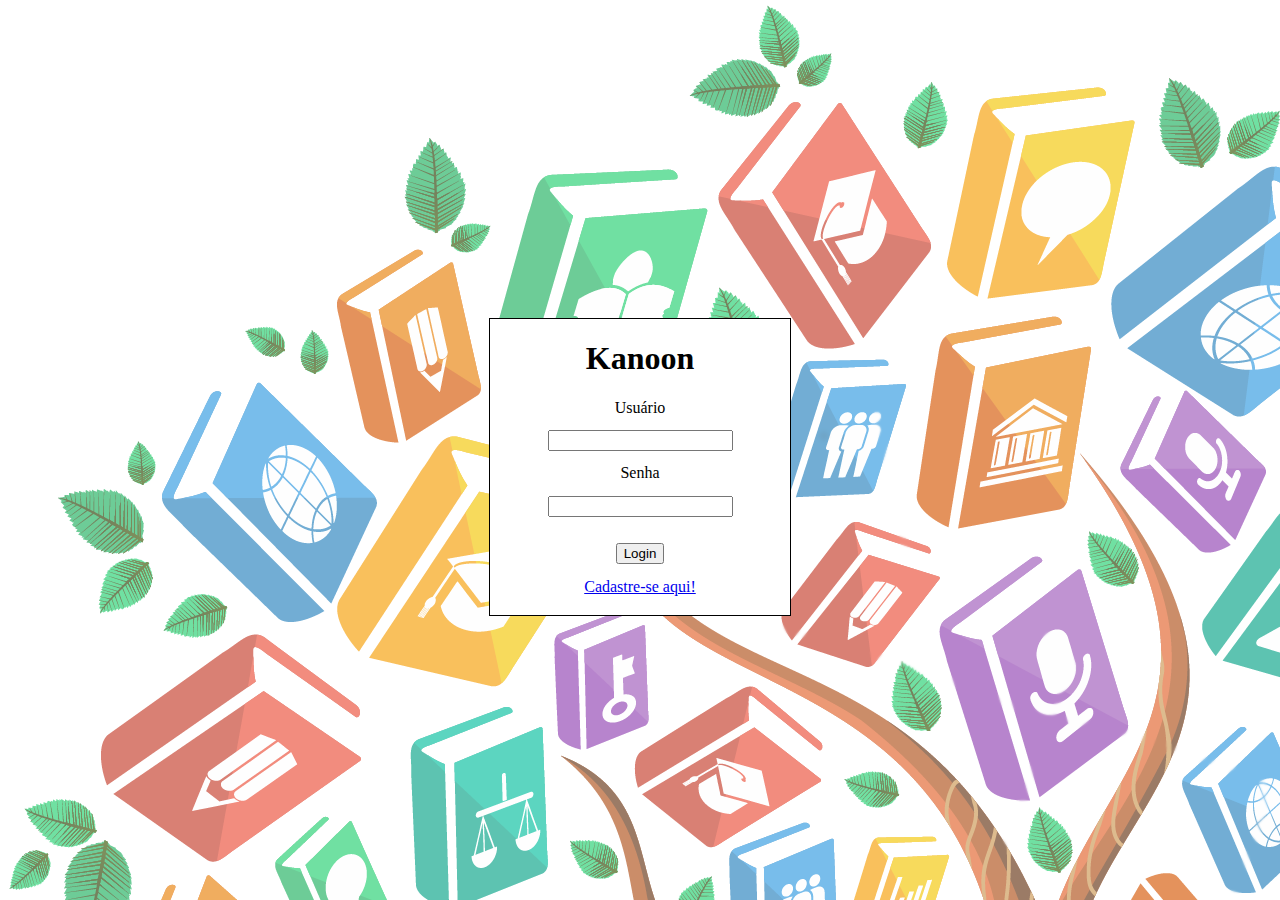
<file: WebDeveloper/index.html>
<!DOCTYPE html>
<html class="viewport bg">
<head>
    <meta charset="UTF-8">
    <meta name="viewport" content="width=device-width, initial-scale=1.0">
    <meta http-equiv="X-UA-Compatible" content="IE=Edge,chrome=1">
    <title>Kanoon</title>
    <link rel="stylesheet" type="text/css" href="style.css"> 
</head>
<body>
    <div class="flexCenterWrap mt-12">
        <div class="flexCenterWrap mt-7">
        <form method="POST" class="alignCenter"> 
            <h1>Kanoon</h1>
            <label> Usuário </label>
            <br>
            <input type="text" required name="user">
            <br>
            <label> Senha </label>
            <br>   
            <input type="password" required name="senha">
            <br>
            <input type="submit" value="Login" name="login">
            <br>
            <a href="register.html" id="register">Cadastre-se aqui!</a>
        </form>
        </div>
    </div>

</body>
</html>
</file>
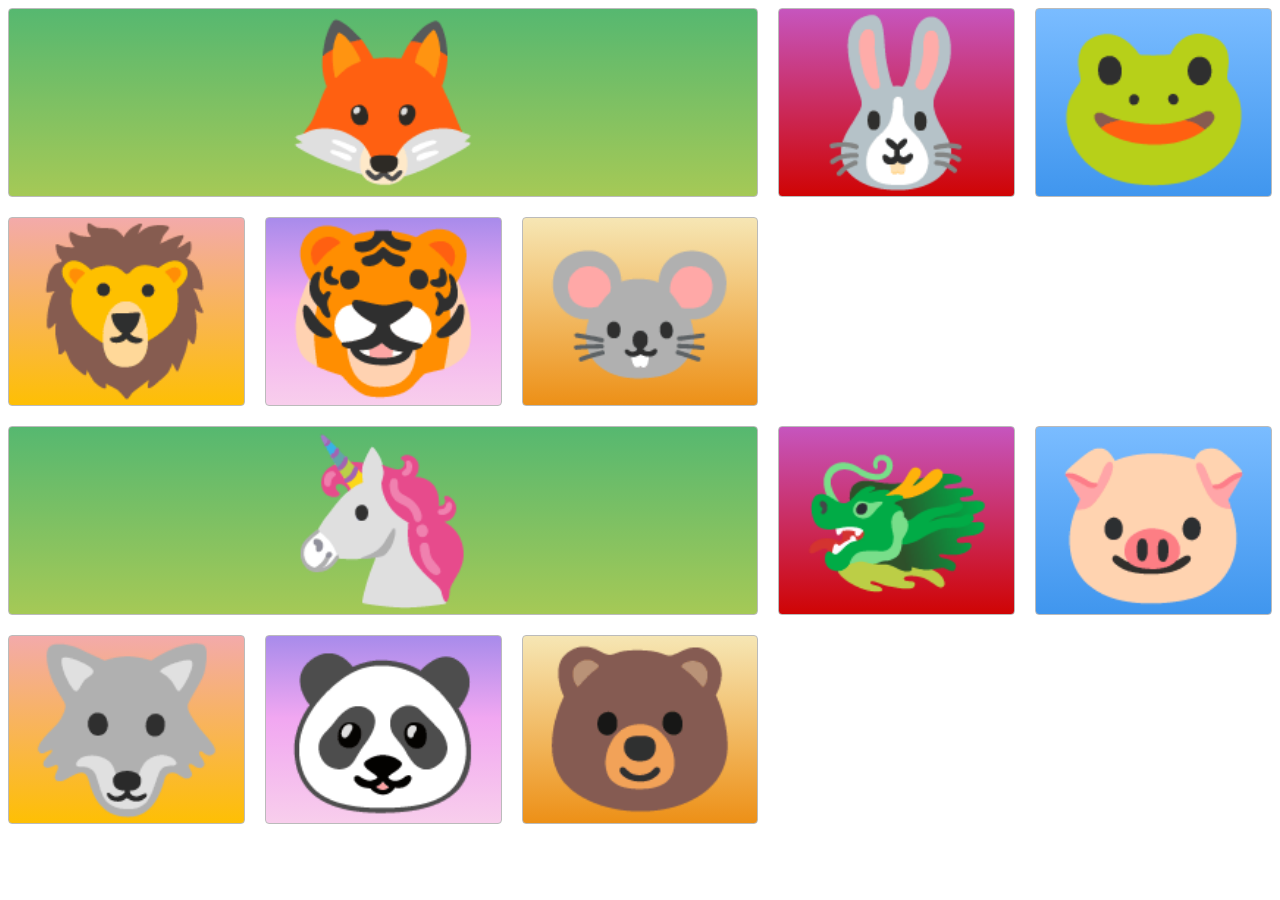
<file: WebDeveloper/Grid/index.html>
<!DOCTYPE html>
<html>

<head>
  <title>Grid Master</title>
  <link rel="stylesheet" type="text/css" href="./style.css">
</head>

<body>
  <div class="container">
    <div class="zone green">🦊</div>
    <div class="zone red">🐰</div>
    <div class="zone blue">🐸</div>
    <div class="zone yellow">🦁</div>
    <div class="zone purple">🐯</div>
    <div class="zone brown">🐭</div>
    <div class="zone green">🦄</div>
    <div class="zone red">🐲</div>
    <div class="zone blue">🐷</div>
    <div class="zone yellow">🐺</div>
    <div class="zone purple">🐼</div>
    <div class="zone brown">🐻</div>
  </div>
</body>

</html>
</file>
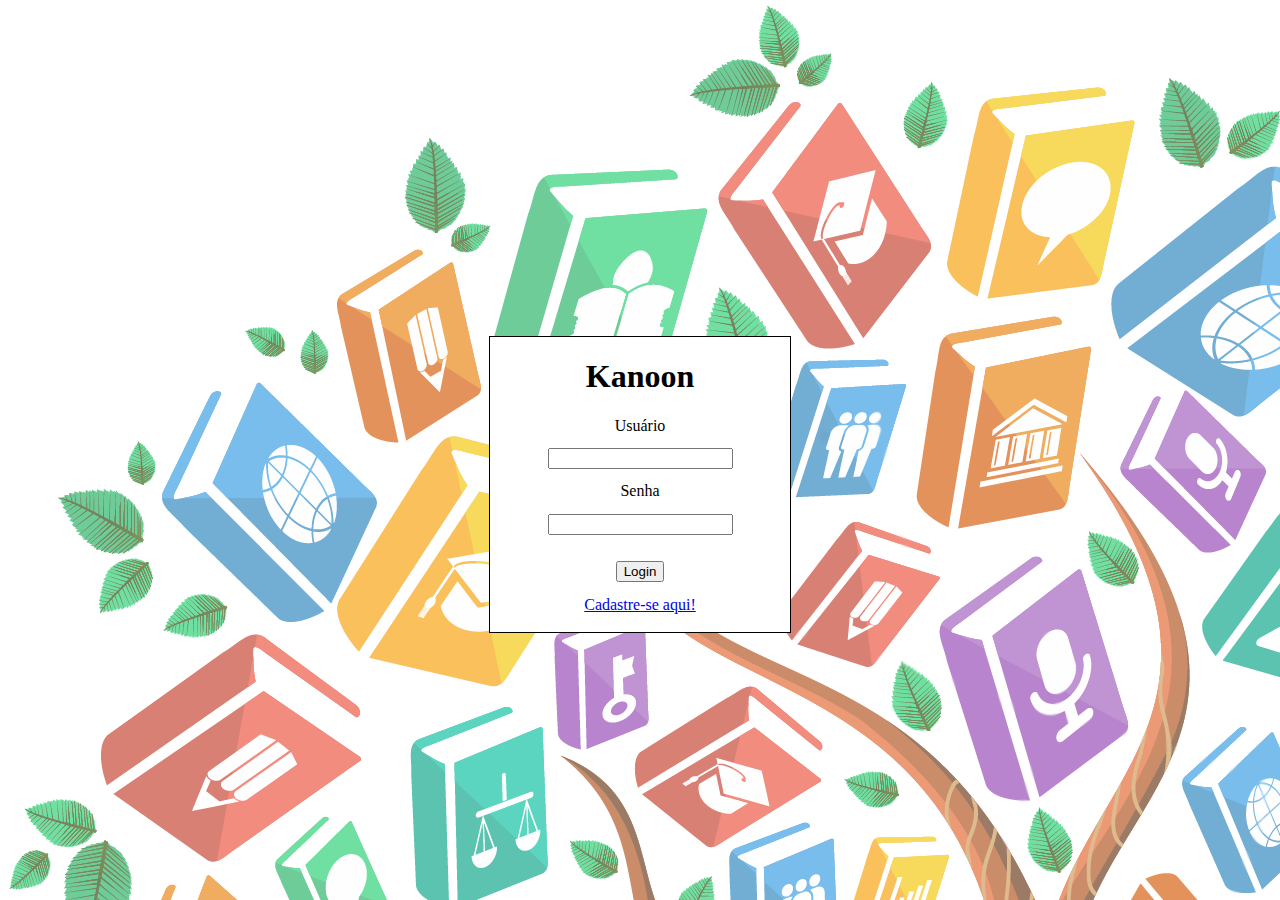
<file: WebDeveloper/LoginRegister/index.html>
<!DOCTYPE html>
<html class="viewport bg">

<head>
    <meta charset="UTF-8">
    <meta name="viewport" content="width=device-width, initial-scale=1.0">
    <meta http-equiv="X-UA-Compatible" content="IE=Edge,chrome=1">
    <title>Kanoon</title>
    <link rel="stylesheet" type="text/css" href="style.css">
</head>

<body>
    <div class="flexCenterWrap mt-12">
        <div class="flexCenterWrap mt-7">
            <form method="POST" class="alignCenter">
                <h1>Kanoon</h1>
                <label> Usuário </label>
                <br>
                <input type="text" required name="user">
                <br>
                <label> Senha </label>
                <br>
                <input type="password" required name="senha">
                <br>
                <input type="submit" value="Login" name="login">
                <br>
                <a href="register.html" id="register">Cadastre-se aqui!</a>
            </form>
        </div>
    </div>

</body>

</html>
</file>
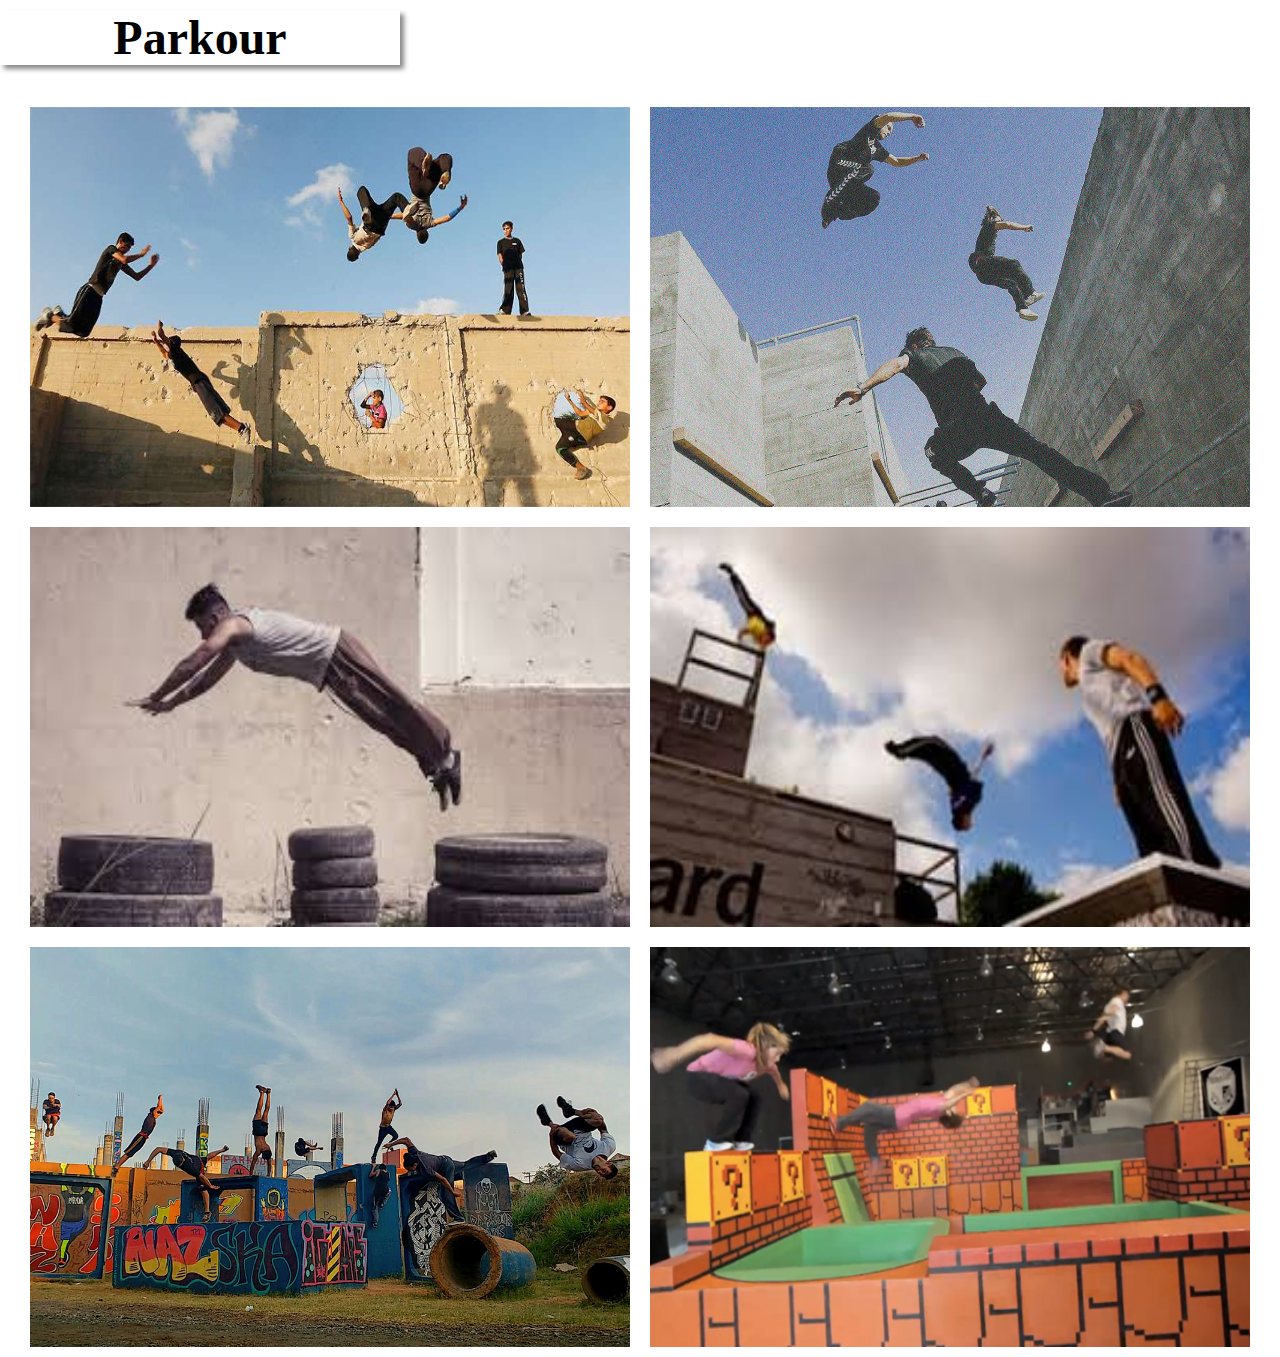
<file: WebDeveloper/Parkour/index.html>
<!DOCTYPE html>
<html>

<head>
    <title>Parkour</title>
    <link rel="stylesheet" type="text/css" href="style.css">
</head>

<body>
    <h1>Parkour</h1>
    <div class="container">
        <img src="./Images/PARKOUR-750.jpg">
        <img src="./Images/UG214-vitrine.jpg">
        <img src="./Images/download.jpeg">
        <img src="./Images/images.jpeg">
        <img src="./Images/parkour-1.jpg">
        <img src="./Images/super-mario-parkour.png">
    </div>
</body>

</html>
</file>
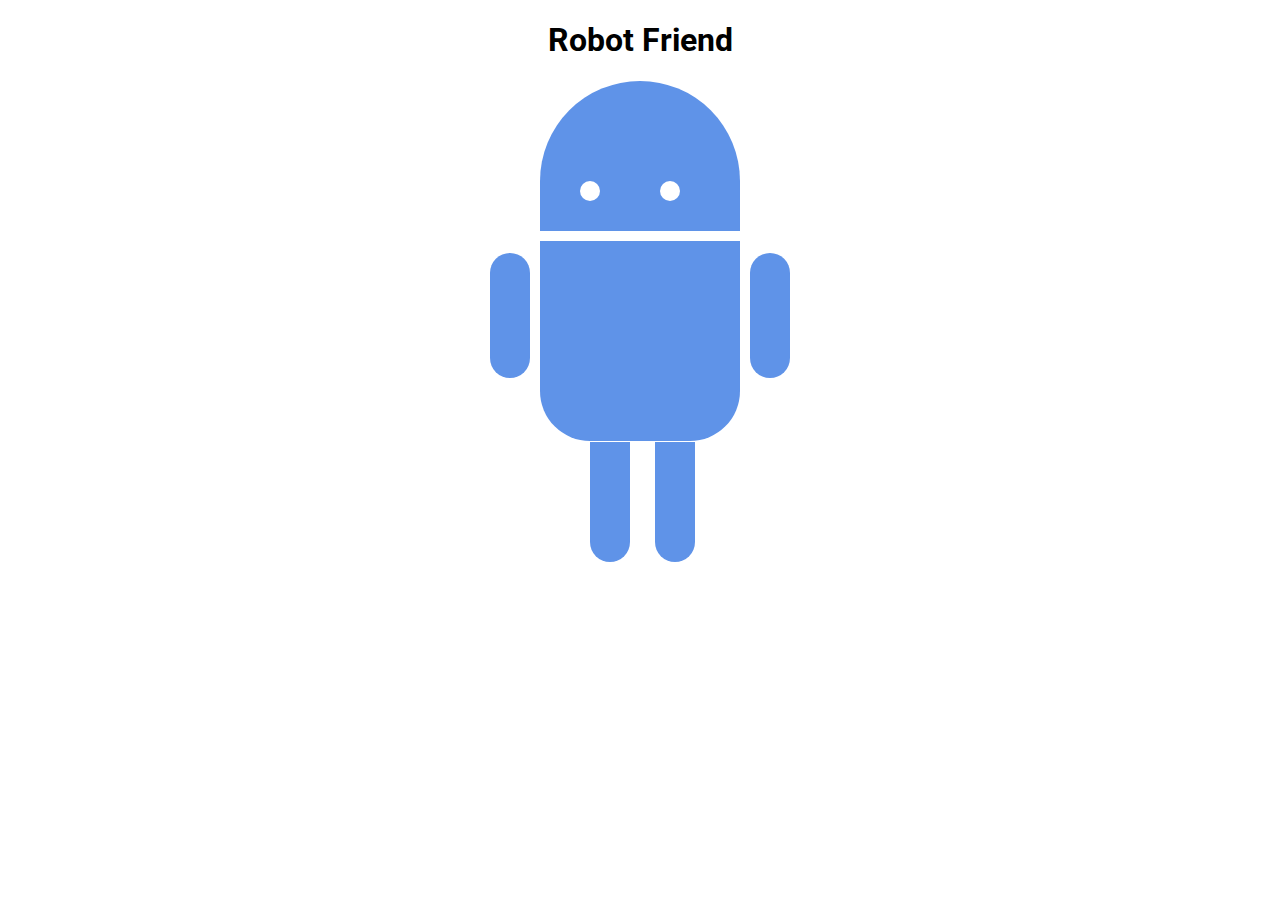
<file: WebDeveloper/Robo/index.html>
<!DOCTYPE html>
<html>
<head>
	<title>RoboPage</title>
	<link rel="stylesheet" type="text/css" href="style.css">
	<link href="https://fonts.googleapis.com/css?family=Roboto" rel="stylesheet">
</head>
<body>
	<h1>Robot Friend</h1>
	<div class="robots">
		<div class="android"> 
			<div class="head"> 
				<div class="eyes"> 
					<div class="left_eye"></div> 
					<div class="right_eye"></div>
				</div> 
			</div> 
			<div class="upper_body"> 
				<div class="left_arm"></div> 
				<div class="torso"></div> 
				<div class="right_arm"></div> 
			</div> 
			<div class="lower_body"> 
				<div class="left_leg"></div> 
				<div class="right_leg"></div> 
			</div> 
		</div>
	</div>
</body>
</html>
</file>
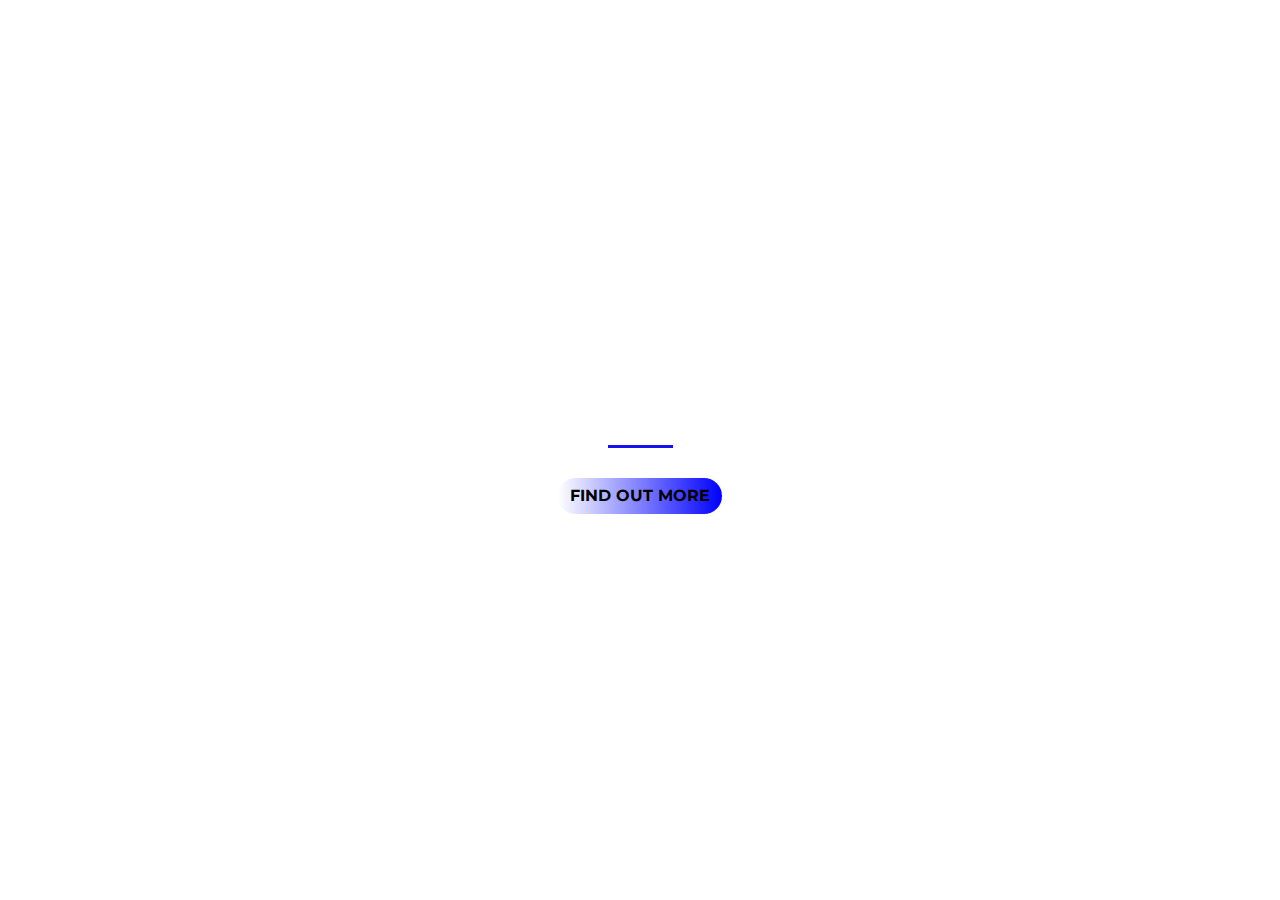
<file: WebDeveloper/Startup/index.html>
<!DOCTYPE html>
<html>

<head>
    <title>Startup</title>
    <link href="https://fonts.googleapis.com/css?family=Montserrat" rel="stylesheet">
    <link rel="stylesheet" href="https://maxcdn.bootstrapcdn.com/bootstrap/4.0.0/css/bootstrap.min.css"
        integrity="sha384-Gn5384xqQ1aoWXA+058RXPxPg6fy4IWvTNh0E263XmFcJlSAwiGgFAW/dAiS6JXm" crossorigin="anonymous">
    <link rel="stylesheet" type="text/css" href="style.css">
</head>

<body>
    <header class="startup text-center text-white d-flex">
        <div class="container my-auto">
            <div class="row">
                <div class="col-lg-12 my-auto">
                    <h1 class="text-uppercase text">
                        <strong>THE BIGGEST STARTUP EVENT OF THE WORLD</strong>
                    </h1>
                    <hr class="grad">
                </div>
                <div class="col-lg-12 my-auto">
                    <!-- Begin Mailchimp Signup Form -->
                    <link href="//cdn-images.mailchimp.com/embedcode/slim-10_7.css" rel="stylesheet" type="text/css">
                    <style type="text/css">
                        #mc_embed_signup {
                            clear: left;
                            font: 14px Helvetica, Arial, sans-serif;
                        }

                        /* Add your own Mailchimp form style overrides in your site stylesheet or in this style block.
	   We recommend moving this block and the preceding CSS link to the HEAD of your HTML file. */
                    </style>
                    <div id="mc_embed_signup">
                        <form
                            action="https://gmail.us20.list-manage.com/subscribe/post?u=56e8aa9da208c181b67510a76&amp;id=9b587bd2ac"
                            method="post" id="mc-embedded-subscribe-form" name="mc-embedded-subscribe-form"
                            class="validate" target="_blank" novalidate>
                            <div id="mc_embed_signup_scroll">
                                <!-- real people should not fill this in and expect good things - do not remove this or risk form bot signups-->
                                <div style="position: absolute; left: -5000px;" aria-hidden="true"><input type="text"
                                        name="b_56e8aa9da208c181b67510a76_9b587bd2ac" tabindex="-1" value=""></div>
                                <div class="clear"><input type="submit" value="Find out more" name="subscribe"
                                        id="mc-embedded-subscribe" class="button btn grad"></div>
                            </div>
                        </form>
                    </div>
                    <!--End mc_embed_signup-->
                </div>
            </div>
        </div>
    </header>
</body>

</html>


<!--Scripts do js do bootstrap-->
<!--<script src="https://code.jquery.com/jquery-3.3.1.slim.min.js"
            integrity="sha384-q8i/X+965DzO0rT7abK41JStQIAqVgRVzpbzo5smXKp4YfRvH+8abtTE1Pi6jizo"
            crossorigin="anonymous"></script>
        <script src="https://cdnjs.cloudflare.com/ajax/libs/popper.js/1.14.7/umd/popper.min.js"
            integrity="sha384-UO2eT0CpHqdSJQ6hJty5KVphtPhzWj9WO1clHTMGa3JDZwrnQq4sF86dIHNDz0W1"
            crossorigin="anonymous"></script>
        <script src="https://stackpath.bootstrapcdn.com/bootstrap/4.3.1/js/bootstrap.min.js"
            integrity="sha384-JjSmVgyd0p3pXB1rRibZUAYoIIy6OrQ6VrjIEaFf/nJGzIxFDsf4x0xIM+B07jRM"
            crossorigin="anonymous"></script>-->
</file>
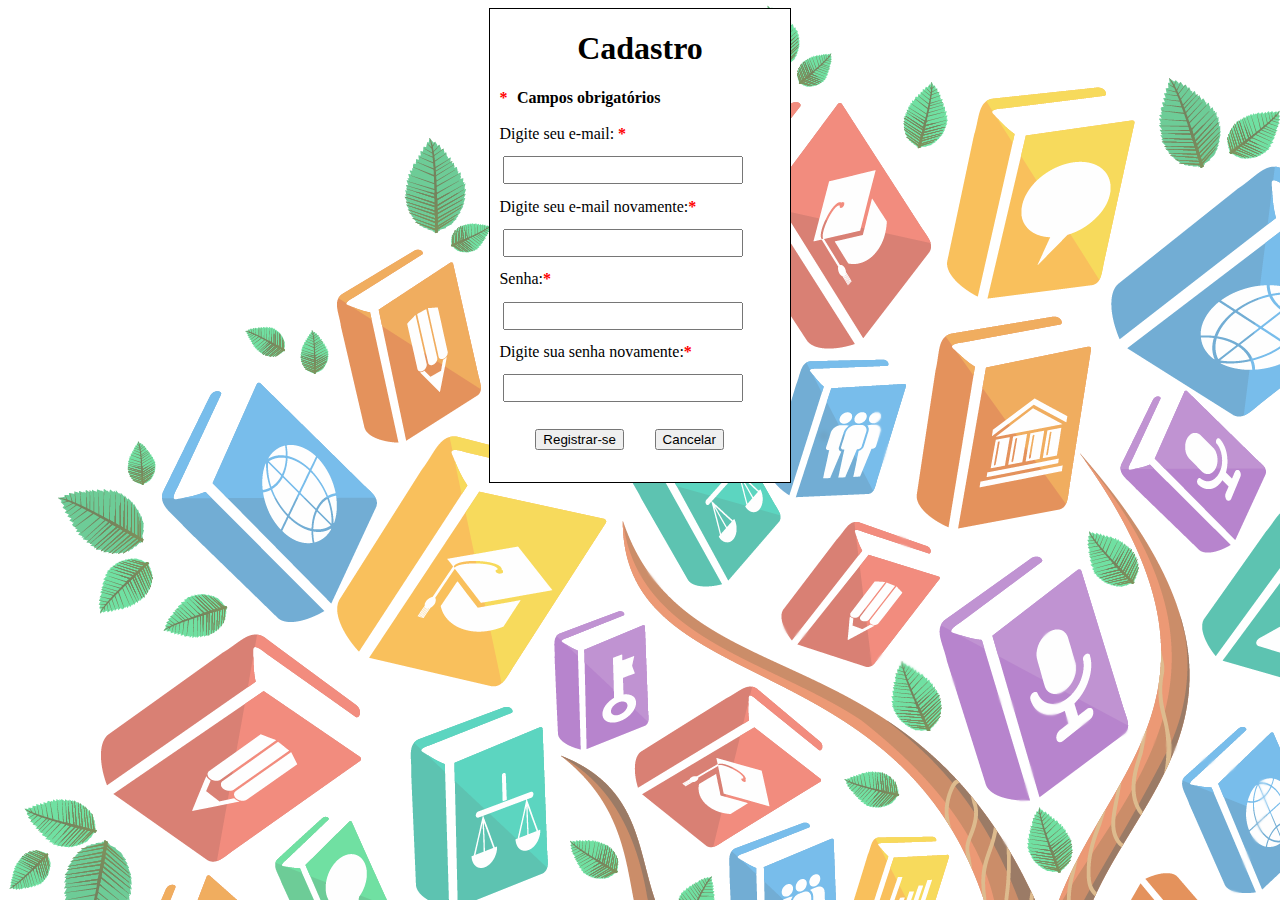
<file: WebDeveloper/register.html>
<!DOCTYPE html>
<html lang="en">
<head>
        <meta charset="UTF-8">
        <meta name="viewport" content="width=device-width, initial-scale=1.0">
        <meta http-equiv="X-UA-Compatible" content="IE=Edge,chrome=1">
        <title>Cadastro</title>
        <link rel="stylesheet" type="text/css" href="style.css"> 
</head>
<body class="bg">
        <header>
            </header>
            <div>
                <div class="flexCenterWrap">
                <form method="POST"> 
                    <h1 class="alignCenter">Cadastro</h1>
                    <span class="required marginLabel marginBot">*</span><label class="marginBot obrigatorio">Campos obrigatórios</label>
                    <br>
                    <br>
                    <label class="alignLeft marginLabel"> Digite seu e-mail: <span class="required">*</span> </label>
                    <br>
                    <input class="alignLeft marginInput" type="email" required name="email">
                    <br>
                    <label class="alignLeft marginLabel"> Digite seu e-mail novamente:<span class="required">*</span> </label>
                    <br>
                    <input class="alignLeft marginInput" type="email" required name="email">
                    <br>
                    <label class="alignLeft marginLabel"> Senha:<span class="required">*</span> </label>
                    <br>   
                    <input class="alignLeft marginInput" type="password" required name="senha">
                    <br>
                    <label class="alignLeft marginLabel"> Digite sua senha novamente:<span class="required">*</span> </label>
                    <br>   
                    <input class="alignLeft marginInput" type="password" required name="confirmacaoSenha">
                    <br>
                    <input class="marginLeft flex-container" type="submit" value="Registrar-se" name="register">
                    <input type="reset" value="Cancelar" name="cancel">
                    <br>
                </form>
                </div>
            </div>
    
</body>
</html>
</file>
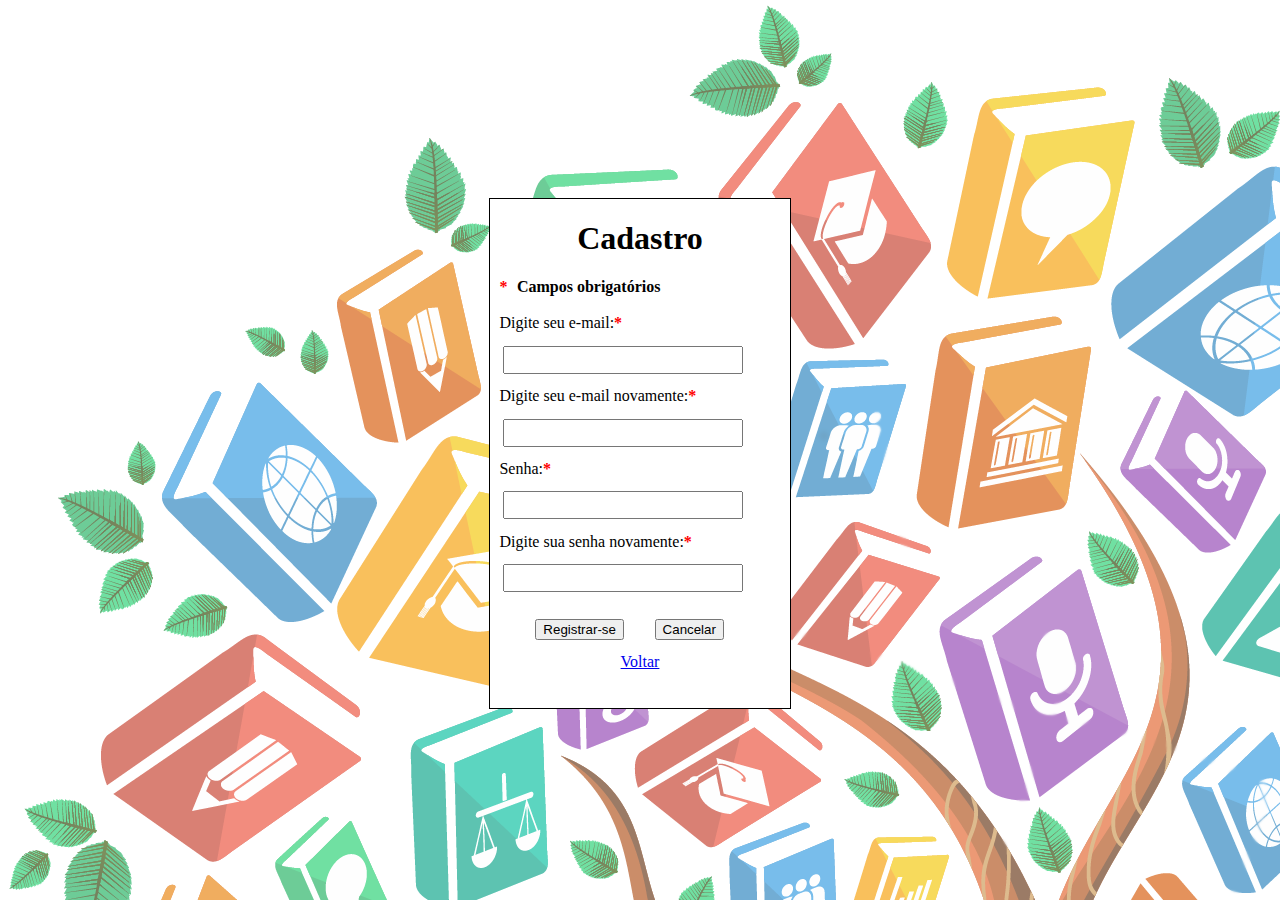
<file: WebDeveloper/LoginRegister/register.html>
<!DOCTYPE html>
<html lang="en">

<head>
    <meta charset="UTF-8">
    <meta name="viewport" content="width=device-width, initial-scale=1.0">
    <meta http-equiv="X-UA-Compatible" content="IE=Edge,chrome=1">
    <title>Cadastro</title>
    <link rel="stylesheet" type="text/css" href="style.css">
</head>

<body class="bg">
    <div>
        <div class="flexCenterWrap mt-13">
            <form method="POST">
                <h1 class="alignCenter">Cadastro</h1>
                <span class="required marginLabel marginBot">*</span><label class="marginBot obrigatorio">Campos
                    obrigatórios</label>
                <br>
                <br>
                <label class="alignLeft marginLabel"> Digite seu e-mail:<span class="required">*</span> </label>
                <br>
                <input class="alignLeft marginInput" type="email" required name="email">
                <br>
                <label class="alignLeft marginLabel"> Digite seu e-mail novamente:<span class="required">*</span>
                </label>
                <br>
                <input class="alignLeft marginInput" type="email" required name="email">
                <br>
                <label class="alignLeft marginLabel"> Senha:<span class="required">*</span> </label>
                <br>
                <input class="alignLeft marginInput" type="password" required name="senha">
                <br>
                <label class="alignLeft marginLabel"> Digite sua senha novamente:<span class="required">*</span>
                </label>
                <br>
                <input class="alignLeft marginInput" type="password" required name="confirmacaoSenha">
                <br>
                <input class="marginLeft flex-container" type="submit" value="Registrar-se" name="register">
                <input type="reset" value="Cancelar" name="cancel">
                <div class="alignCenter">
                    <a class="alignCenter" href="index.html" id="voltar">Voltar</a>
                </div>
                <br>
            </form>
        </div>
    </div>

</body>

</html>
</file>
<file: WebDeveloper/style.css>
.bg{
    background: url(ArvoreO.png) no-repeat;
    size: cover;
}
.mt-12{
    padding-top: 1.2cm
}

.viewport{
    width: 100%;
    height: 100%;
}

.flexCenterWrap{
    display: flex;
    justify-content: center;
    flex-wrap: wrap;
}

.obrigatorio{
    font-weight: bold
}


.alignLeft{
    text-align: left
}

.alignCenter{
    text-align: center
}

.alignRight{
    text-align: right
}

form{
    border: 1px solid;
    width: 300px;
    margin: 0 auto;
    background-color: white;
    padding-bottom: 0.5cm;
}

input{
    margin: 1em
}

.marginInput{
    padding: 0.12cm;
    width: 6cm
}

.marginLabel{
    margin: 0.25cm
}

.marginLeft{
    margin-left: 1.2cm
}

.required{
    color: red;
    font-weight: bold
}

.marginBot{
    margin-bottom: 1.2cm
}

#register.html:target{
    outline: 3px solid var(--color-purple-30);
    color: var(--color-purple-30);
    box-shadow: 0px 8px 16px 0px rgba(0,0,0,0.2);
  }

.mt-7{
    margin-top: 7cm
}
</file>
<file: WebDeveloper/Grid/style.css>
.container {
    display: grid;
    grid-gap: 20px;
    grid-template-columns: repeat(auto-fill, minmax(200px, 1fr));
    grid-template-rows: 1fr;
}

.green{
    grid-column: span 3;
}

.zone {
    cursor: pointer;
    /*display: inline-block;*/
    text-align: center;
    font-size: 10em;
    border-radius: 4px;
    border: 1px solid #bbb;
    transition: all 0.3s linear;
}

.zone:hover {
    /*-webkit-box-shadow: rgba(0, 0, 0, 0.8) 0px 5px 15px, inset rgba(0, 0, 0, 0.15) 0px -10px 20px;
    -moz-box-shadow: rgba(0, 0, 0, 0.8) 0px 5px 15px, inset rgba(0, 0, 0, 0.15) 0px -10px 20px;
    -o-box-shadow: rgba(0, 0, 0, 0.8) 0px 5px 15px, inset rgba(0, 0, 0, 0.15) 0px -10px 20px;*/
    box-shadow: rgba(0, 0, 0, 0.8) 0px 5px 15px, inset rgba(0, 0, 0, 0.15) 0px -10px 20px;
}


/*https://paulund.co.uk/how-to-create-shiny-css-buttons*/


/***********************************************************************
 *  Green Background
 **********************************************************************/

.green {
    background: #56B870;
    /* Old browsers */
    background: -moz-linear-gradient(top, #56B870 0%, #a5c956 100%);
    /* FF3.6+ */
    background: -webkit-gradient(linear, left top, left bottom, color-stop(0%, #56B870), color-stop(100%, #a5c956));
    /* Chrome,Safari4+ */
    background: -webkit-linear-gradient(top, #56B870 0%, #a5c956 100%);
    /* Chrome10+,Safari5.1+ */
    background: -o-linear-gradient(top, #56B870 0%, #a5c956 100%);
    /* Opera 11.10+ */
    background: -ms-linear-gradient(top, #56B870 0%, #a5c956 100%);
    /* IE10+ */
    background: linear-gradient(top, #56B870 0%, #a5c956 100%);
    /* W3C */
}


/***********************************************************************
 *  Red Background
 **********************************************************************/

.red {
    background: #C655BE;
    /* Old browsers */
    background: -moz-linear-gradient(top, #C655BE 0%, #cf0404 100%);
    /* FF3.6+ */
    background: -webkit-gradient(linear, left top, left bottom, color-stop(0%, #C655BE), color-stop(100%, #cf0404));
    /* Chrome,Safari4+ */
    background: -webkit-linear-gradient(top, #C655BE 0%, #cf0404 100%);
    /* Chrome10+,Safari5.1+ */
    background: -o-linear-gradient(top, #C655BE 0%, #cf0404 100%);
    /* Opera 11.10+ */
    background: -ms-linear-gradient(top, #C655BE 0%, #cf0404 100%);
    /* IE10+ */
    background: linear-gradient(top, #C655BE 0%, #cf0404 100%);
    /* W3C */
}


/***********************************************************************
 *  Yellow Background
 **********************************************************************/

.yellow {
    background: #F3AAAA;
    /* Old browsers */
    background: -moz-linear-gradient(top, #F3AAAA 0%, #febf04 100%);
    /* FF3.6+ */
    background: -webkit-gradient(linear, left top, left bottom, color-stop(0%, #F3AAAA), color-stop(100%, #febf04));
    /* Chrome,Safari4+ */
    background: -webkit-linear-gradient(top, #F3AAAA 0%, #febf04 100%);
    /* Chrome10+,Safari5.1+ */
    background: -o-linear-gradient(top, #F3AAAA 0%, #febf04 100%);
    /* Opera 11.10+ */
    background: -ms-linear-gradient(top, #F3AAAA 0%, #febf04 100%);
    /* IE10+ */
    background: linear-gradient(top, #F3AAAA 0%, #febf04 100%);
    /* W3C */
}


/***********************************************************************
 *  Blue Background
 **********************************************************************/

.blue {
    background: #7abcff;
    /* Old browsers */
    background: -moz-linear-gradient(top, #7abcff 0%, #60abf8 44%, #4096ee 100%);
    /* FF3.6+ */
    background: -webkit-gradient(linear, left top, left bottom, color-stop(0%, #7abcff), color-stop(44%, #60abf8), color-stop(100%, #4096ee));
    /* Chrome,Safari4+ */
    background: -webkit-linear-gradient(top, #7abcff 0%, #60abf8 44%, #4096ee 100%);
    /* Chrome10+,Safari5.1+ */
    background: -o-linear-gradient(top, #7abcff 0%, #60abf8 44%, #4096ee 100%);
    /* Opera 11.10+ */
    background: -ms-linear-gradient(top, #7abcff 0%, #60abf8 44%, #4096ee 100%);
    /* IE10+ */
    background: linear-gradient(top, #7abcff 0%, #60abf8 44%, #4096ee 100%);
    /* W3C */
}


/***********************************************************************
 *  Purple Background
 **********************************************************************/

.purple {
    background: #A88BEB;
    /* Old browsers */
    background: -moz-linear-gradient(top, #A88BEB 0%, #F1A7F1 44%, #F8CEEC 100%);
    /* FF3.6+ */
    background: -webkit-gradient(linear, left top, left bottom, color-stop(0%, #A88BEB), color-stop(44%, #F1A7F1), color-stop(100%, #F8CEEC));
    /* Chrome,Safari4+ */
    background: -webkit-linear-gradient(top, #A88BEB 0%, #F1A7F1 44%, #F8CEEC 100%);
    /* Chrome10+,Safari5.1+ */
    background: -o-linear-gradient(top, #A88BEB 0%, #F1A7F1 44%, #F8CEEC 100%);
    /* Opera 11.10+ */
    background: -ms-linear-gradient(top, #A88BEB 0%, #F1A7F1 44%, #F8CEEC 100%);
    /* IE10+ */
    background: linear-gradient(top, #A88BEB 0%, #F1A7F1 44%, #F8CEEC 100%);
    /* W3C */
}


/***********************************************************************
 *  Brown Background
 **********************************************************************/

.brown {
    background: #f6e6b4;
    /* Old browsers */
    background: -moz-linear-gradient(top, #f6e6b4 0%, #ed9017 100%);
    /* FF3.6+ */
    background: -webkit-gradient(linear, left top, left bottom, color-stop(0%, #f6e6b4), color-stop(100%, #ed9017));
    /* Chrome,Safari4+ */
    background: -webkit-linear-gradient(top, #f6e6b4 0%, #ed9017 100%);
    /* Chrome10+,Safari5.1+ */
    background: -o-linear-gradient(top, #f6e6b4 0%, #ed9017 100%);
    /* Opera 11.10+ */
    background: -ms-linear-gradient(top, #f6e6b4 0%, #ed9017 100%);
    /* IE10+ */
    background: linear-gradient(top, #f6e6b4 0%, #ed9017 100%);
    /* W3C */
    filter: progid: DXImageTransform.Microsoft.gradient( startColorstr='#f6e6b4', endColorstr='#ed9017', GradientType=0);
    /* IE6-9 */
}
</file>
<file: WebDeveloper/LoginRegister/style.css>
.bg {
    background: url(ArvoreO.png) no-repeat;
    size: cover;
}

.mt-12 {
    padding-top: 5%
}

.mt-13 {
    padding-top: 15%
}

.viewport {
    width: 100%;
    height: 100%;
}

.flexCenterWrap {
    display: flex;
    justify-content: center;
    flex-wrap: wrap;
}

.obrigatorio {
    font-weight: bold
}

.alignLeft {
    text-align: left
}

.alignCenter {
    text-align: center
}

.alignRight {
    text-align: right
}

form {
    border: 1px solid;
    width: 300px;
    margin: 0 auto;
    background-color: white;
    padding-bottom: 0.5cm;
}

input {
    margin: 1em
}

.marginInput {
    padding: 0.12cm;
    width: 6cm
}

.marginLabel {
    margin: 0.25cm
}

.marginLeft {
    margin-left: 1.2cm
}

.required {
    color: red;
    font-weight: bold
}

.marginBot {
    margin-bottom: 1.2cm
}

#register.html:target {
    outline: 3px solid var(--color-purple-30);
    color: var(--color-purple-30);
    box-shadow: 0px 8px 16px 0px rgba(0, 0, 0, 0.2);
}

.mt-7 {
    margin-top: 7cm
}
</file>
<file: WebDeveloper/Parkour/style.css>
body {
    margin: 0px
}

.container {
    display: flex;
    flex-wrap: wrap;
    justify-content: center;
}

h1 {
    font-family: fantasy;
    font-size: 3em;
    width: 400px;
    text-align: center;
    box-shadow: 4px 4px 5px #888888;
    margin-top: 10px;
}

img {
    width: 600px;
    height: 400px;
    margin: 10px;
    transition: all 1s;
}

h1:hover, img:hover {
    transform: scale(1.1);
}
</file>
<file: WebDeveloper/Robo/style.css>
h1 {
    text-align: center;
    font-family: 'Roboto', sans-serif;
}

.robots {}

.head,
.left_arm,
.torso,
.right_arm,
.left_leg,
.right_leg {
    background-color: #5f93e8;
}

.head {
    width: 200px;
    margin: 0 auto;
    height: 150px;
    border-radius: 200px 200px 0 0;
    margin-bottom: 10px;
}

.eyes {}

.head:hover {
    width: 300px;
    transition: 1s ease-in-out;
}

.upper_body {
    width: 300px;
    height: 150px;
    display: flex;
    margin: auto;
}

.left_arm,
.right_arm {
    width: 40px;
    height: 125px;
    border-radius: 100px;
    align-self: center;
}

.left_arm {
    margin-right: 10px;
}

.right_arm {
    margin-left: 10px;
}

.torso {
    width: 200px;
    height: 200px;
    border-radius: 0 0 50px 50px;
}

.lower_body {
    display: flex;
    width: 200px;
    height: 200px;
    /* This is another useful property. Hmm what do you think it does?*/
    margin: 0 auto;
}

.left_leg,
.right_leg {
    width: 40px;
    height: 120px;
    border-radius: 0 0 100px 100px;
}

.left_leg {
    margin-left: 45px;
    position: relative;
    top: 51px;
    left: 5px;
}

.left_leg:hover {
    -webkit-transform: rotate(20deg);
    -moz-transform: rotate(20deg);
    -o-transform: rotate(20deg);
    -ms-transform: rotate(20deg);
    transform: rotate(20deg);
}

.right_leg {
    margin-left: 30px;
    position: relative;
    top: 51px;
    left: 0px;
}

.left_eye,
.right_eye {
    width: 20px;
    height: 20px;
    border-radius: 15px;
    background-color: white;
}

.left_eye {
    /* These properties are new and you haven't encountered
	in this course. Check out CSS Tricks to see what it does! */
    position: relative;
    top: 100px;
    left: 40px;
}

.right_eye {
    position: relative;
    top: 80px;
    left: 120px;
}

.left_arm:hover {
    -webkit-transform: rotate(20deg);
    -moz-transform: rotate(20deg);
    -o-transform: rotate(20deg);
    -ms-transform: rotate(20deg);
    transform: rotate(20deg);
}
</file>
<file: WebDeveloper/Startup/style.css>
body,
html {
    width: 100%;
    height: 100%;
}

body {
    font-family: 'Montserrat', sans-serif;
}

hr {
    max-width: 65px;
    border-width: 3px;
    border-color: rgb(22, 18, 235);
}

header.startup {
    background-position: center;
    background-image: url("https://www.visionnaire.com.br/dbimages/2477_img.png");
    background-size: cover;
    height: 100%;
}

header.startup hr {
    margin-top: 10px;
    margin-bottom: 30px;
}

.btn {
    font-weight: 700;
    text-transform: uppercase;
    border-radius: 300px;
    font-family: 'Montserrat', sans-serif;
    background-color: rgba(4, 0, 218, 0.877);
    border: 1px transparent;
}

.btn-xl {
    padding: 1rem 2rem;
}

.btn-primary {
    background-color: #F05F44;
    border-color: #F05F44;
}

.btn-primary:hover {
    background-color: #ee4b08;
    border-color: #ee4b08;
    border-width: 5px;
    cursor: pointer;
}

.text {
    color: white;
}

.grad {
    background-image: linear-gradient(to right, white, blue);
}

h1:hover, .btn:hover {
    transform: scale(1.1);
}
</file>
